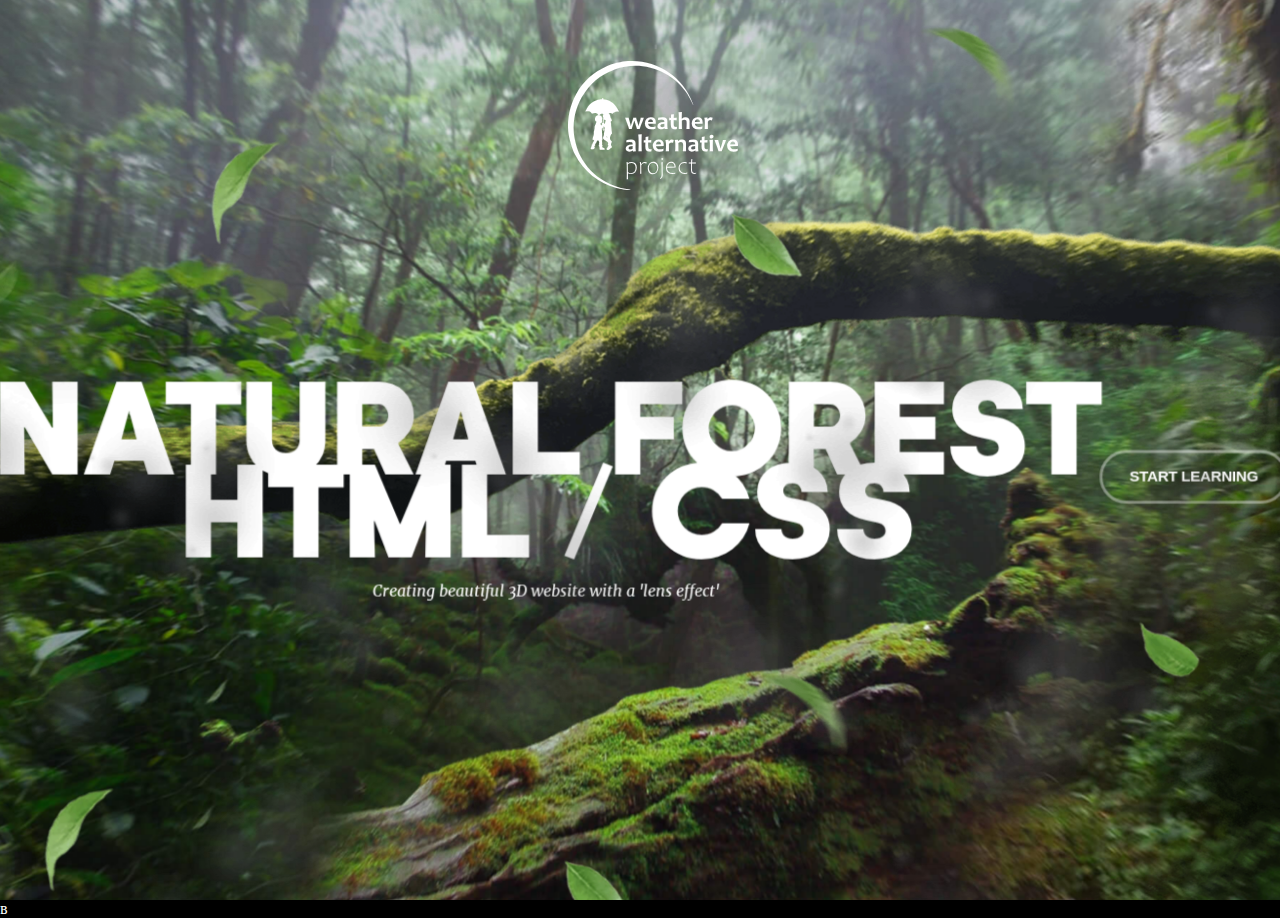
<file: freebie_coffie/my-verstka/html/index.html>
<!DOCTYPE html>
<html lang="en">
<head>
    <meta charset="UTF-8">
    <meta http-equiv="X-UA-Compatible" content="IE=edge">
    <meta name="viewport" content="width=device-width, initial-scale=1.0">
    <link rel="stylesheet" href="css/main.css">
    <title>Document</title>
    <script src="js/app.js" defer></script>
    <script src="libs/rain.js" defer></script>
</head>
<body>
    <div class="logo" style="background-image: url(img/logo.svg);"></div>
    <section class="layers">
        <div class="layers__container">
            <div class="layers__item layer-1" style="background-image: url(img/layer-1.jpg);"></div>
            <div class="layers__item layer-2" style="background-image: url(img/layer-2.png);"></div>
            <div class="layers__item layer-3">
                <div class="hero-content">
                    <h1>Natural Forest <span>HTMl / CSS</span></h1>
                    <div class="hero-content__p">Creating beautiful 3D website with a 'lens effect'</div>
                </div>
                <button class="button-start">Start Learning</button>
            </div>
            <div class="layers__item layer-4">
                <canvas class="rain"></canvas>
            </div>
            <div class="layers__item layer-5" style="background-image: url(img/layer-5.png);"></div>
            <div class="layers__item layer-6" style="background-image: url(img/layer-6.png);"></div>
        </div>
    </section>в
    
</body>
</html>
</file>
<file: freebie_coffie/my-verstka/html/css/main.css>
* {
	margin: 0;
	padding: 0;
	box-sizing: border-box;
}
:root {
	--index: calc(1vw + 1vh);
	--transition: 1.5s cubic-bezier(.05, .5, 0, 1);
}
@font-face {
	font-family: kamerik-3d;
	src: url(../fonts/kamerik205-heavy.woff2);
	font-weight: 900;
}
@font-face {
	font-family: merriweather-italic-3d;
	src: url(../fonts/merriweather-regular-italic.woff2);
}
body {
	background-color: #000;
	color: #fff;
	font-family: kamerik-3d;
}
.logo {
	--logo-size: calc(var(--index) * 7.8);
	width: var(--logo-size);
	height: var(--logo-size);
	background-repeat: no-repeat;
	position: absolute;
	left: calc(51% - calc(var(--logo-size) / 2));
	top: calc(var(--index) * 2.8);
	z-index: 1;
}
.layers {
	perspective: 1000px;
	overflow: hidden;
}
.layers__container {
	height: 100vh;
	min-height: 500px;
	transform-style: preserve-3d;
	transform: rotateX(var(--move-y)) rotateY(var(--move-x));
	will-change: transform;
	transition: transform var(--transition);
}
.layers__item {
	position: absolute;
	inset: -5vw;
	background-size: cover;
	background-position: center;
	display: flex;
	align-items: center;
	justify-content: center;
}
.layer-1 {
	transform: translateZ(-55px) scale(1.06);
}
.layer-2 {
	transform: translateZ(80px) scale(.88);
}
.layer-3 {
	transform: translateZ(180px) scale(.8);
}
.layer-4 {
	transform: translateZ(190px) scale(.9);
}
.layer-5 {
	transform: translateZ(300px) scale(.9);
}
.layer-6 {
	transform: translateZ(380px);
}
.hero-content {
	font-size: calc(var(--index) * 2.9);
	text-align: center;
	text-transform: uppercase;
	letter-spacing: calc(var(--index) * -.15);
	line-height: 1.35em;
	margin-top: calc(var(--index) * 5.5);
}
.hero-content span {
	display: block;
}
.hero-content__p {
	text-transform: none;
	font-family: merriweather-italic-3d;
	letter-spacing: normal;
	font-size: calc(var(--index) * .73);
	line-height: 3;
}
.button-start {
	font-family: Arial;
	font-weight: 600;
	text-transform: uppercase;
	font-size: calc(var(--index) * .71);
	letter-spacing: -.02vw;
	padding: calc(var(--index) * .7) calc(var(--index) * 1.25);
	background-color: transparent;
	color: #fff;
	border-radius: 10em;
	border: rgb(255 255 255 / .4) 3px solid;
	outline: none;
	cursor: pointer;
	margin-top: calc(var(--index) * 2.5);
}
.layer-4, .layer-5, .layer-6 {
	pointer-events: none;
}
</file>
